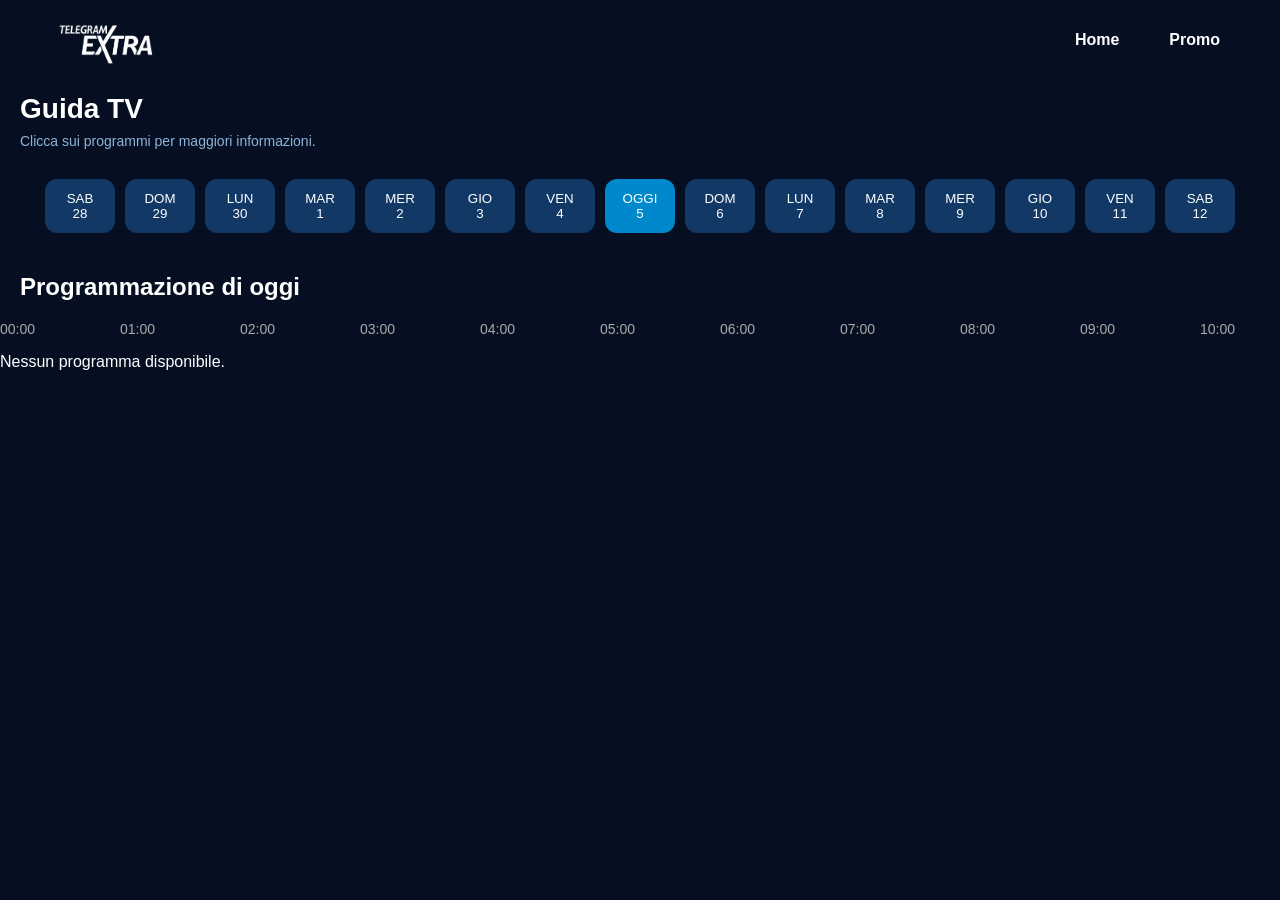
<file: guida.html>
<!DOCTYPE html>
<html lang="it">

<head>

<meta charset="UTF-8">
<meta name="viewport" content="width=device-width, initial-scale=1.0">

<title>Guida TV - Telegram Extra</title>

<link rel="stylesheet" href="css/stile.css">
<link rel="stylesheet" href="css/guida.css">

</head>


<body>


<header>

<img src="immagini/logo.png" class="logo">


<nav id="menu">

<a href="index.html">Home</a>

<a href="promo.html">Promo</a>

</nav>

</header>




<section class="guida">


<h1>Guida TV</h1>


<p class="info-guida">
Clicca sui programmi per maggiori informazioni.
</p>



<div class="giorni">

<div id="giorni-container"></div>

</div>




<h2 id="giorno-selezionato"></h2>





<div class="timeline">


<div class="orari" id="orari">

</div>



<div class="programmi" id="lista-programmi">

</div>


</div>







<!-- POPUP PROGRAMMA -->


<div class="popup" id="popup">


<div class="popup-content">



<button class="chiudi" id="chiudi-popup">

×

</button>



<img id="popup-img">



<div class="popup-testo">



<p id="popup-orario"></p>



<h2 id="popup-titolo"></h2>



<div id="popup-info" class="popup-info"></div>



<p id="popup-descrizione"></p>



</div>



</div>


</div>




</section>





<script src="js/guida.js?v=4"></script>


</body>

</html>
</file>
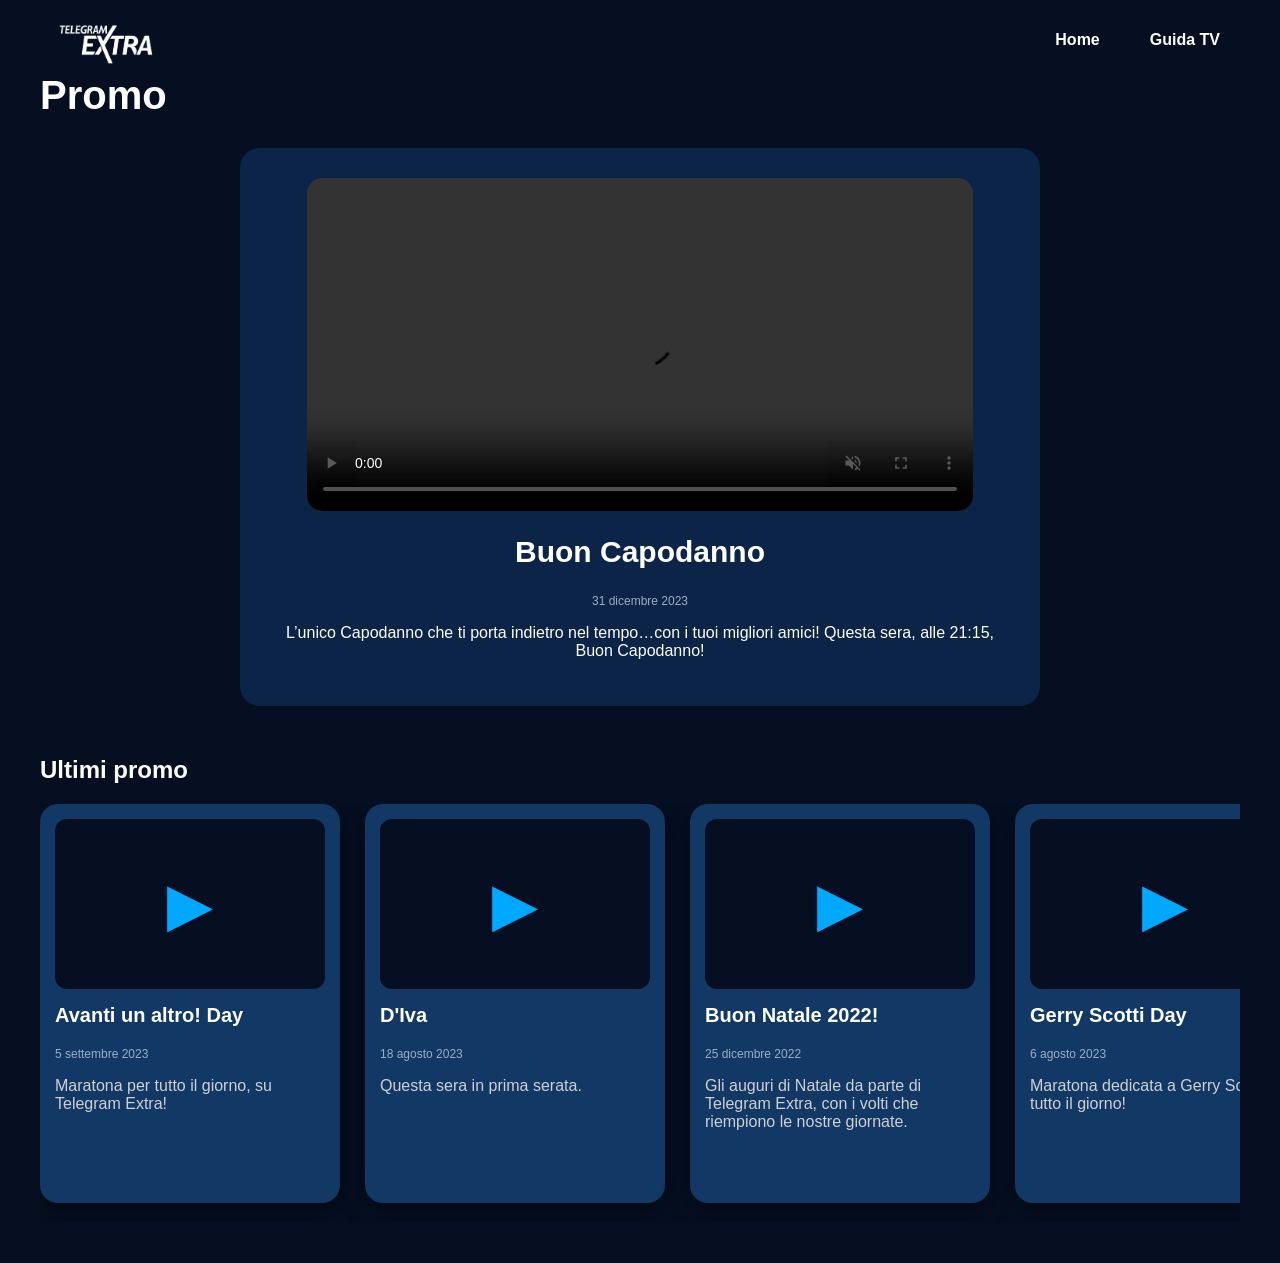
<file: promo.html>
<!DOCTYPE html>
<html lang="it">

<head>

<meta charset="UTF-8">

<meta name="viewport" content="width=device-width, initial-scale=1.0">

<title>Promo - Telegram Extra</title>

<link rel="stylesheet" href="css/stile.css">
<link rel="stylesheet" href="css/promo.css">

</head>


<body>


<header>

<img src="immagini/logo.png" class="logo">


<nav id="menu">

<a href="index.html">Home</a>

<a href="guida.html">Guida TV</a>

</nav>

</header>


<section class="promo">


<h1>Promo</h1>


<!-- PROMO PRINCIPALE -->

<div class="promo-principale" id="promo-principale">

</div>


<!-- ELENCO PROMO -->

<h2>Ultimi promo</h2>


<div class="lista-promo" id="lista-promo">

</div>


</section>


<script type="module">

import("./js/promo.js?v=" + Date.now());

</script>


</body>

</html>
</file>
<file: css/stile.css>
:root {

    --blu-sfondo:#071426;
    --blu-card:#0B2447;
    --azzurro:#00A8FF;

}


* {

    box-sizing:border-box;

}


html,
body {

    width:100%;
    max-width:100%;
    overflow-x:hidden;

}



body {

    margin:0;
    background:#050f21;
    color:white;
    font-family:'Montserrat', sans-serif;

}



/* ==========================
   HEADER
========================== */


header {

    width:100%;
    height:80px;

    position:fixed;

    top:0;
    left:0;

    z-index:99999;

    display:flex;
    align-items:center;
    justify-content:space-between;

    padding:0 40px;

    background:transparent;

    transition:
    background .3s ease,
    backdrop-filter .3s ease;

}



header.scrolled {

    background:rgba(5,15,33,.78);

    backdrop-filter:blur(14px);

    -webkit-backdrop-filter:blur(14px);

}



.logo {

    height:75px;
    width:auto;

}



nav {

    display:flex;
    align-items:center;

    gap:10px;

}



nav a {

    color:white;

    text-decoration:none;

    font-size:16px;

    font-weight:600;

    padding:10px 20px;

    border-radius:20px;

    transition:.3s;

}



nav a:hover {

    background:rgba(0,102,204,.8);

}





/* ==========================
   SPAZIO HEADER
========================== */


.hero {

    margin-top:80px;

    position:relative;

    width:100%;

    height:520px;

    background-size:cover;

    background-position:center center;

    background-repeat:no-repeat;

    overflow:hidden;

    box-shadow:0 15px 40px rgba(0,0,0,.45);

}



.hero-overlay {

    position:absolute;

    inset:0;

    z-index:1;

    background:
    linear-gradient(
        90deg,
        rgba(0,0,0,.85),
        rgba(0,0,0,.35),
        rgba(0,0,0,.10)
    );

}



.hero-content {

    position:absolute;

    inset:0;

    z-index:2;

}



.hero-info {

    position:absolute;

    left:60px;

    bottom:55px;

    max-width:650px;

}



.hero-top {

    margin-bottom:15px;

}



.hero-prima-serata {

    color:#00A8FF;

    font-size:16px;

    font-weight:700;

    letter-spacing:1.5px;

    text-transform:uppercase;

}



.hero-info h1 {

    font-size:54px;

    line-height:1.05;

    font-weight:800;

    letter-spacing:-1px;

    margin:12px 0 15px;

}



.hero-info p {

    font-size:18px;

    line-height:1.55;

    color:#eee;

    max-width:620px;

    margin:0;

}


/* ==========================
   PROMO HOME
========================== */


.promo-home {

    width:95%;

    margin:40px auto;

}



.promo-home h2 {

    font-size:30px;

    font-weight:700;

    margin-bottom:25px;

}



#lista-promo-home {

    display:flex;

    gap:25px;

    overflow-x:auto;

    padding-bottom:20px;

}





.scheda-promo {

    min-width:300px;

    background:#0b2447;

    border-radius:18px;

    padding:15px;

    box-shadow:0 8px 25px rgba(0,0,0,.4);

    transition:.3s;

}



.scheda-promo:hover {

    transform:translateY(-5px);

}



.scheda-promo video {

    width:100%;

    border-radius:12px;

}



.scheda-promo h3 {

    font-size:20px;

    margin-top:15px;

}



.scheda-promo p {

    color:#ccc;

}





/* ==========================
   TUTTI I PROMO
========================== */


.tutti-promo {

    text-align:center;

    margin-top:30px;

}



.tutti-promo a {

    display:inline-block;

    background:#0066cc;

    color:white;

    padding:14px 50px;

    border-radius:30px;

    text-decoration:none;

    font-size:20px;

    font-weight:700;

}





/* ==========================
   GUIDA TV
========================== */


.guida {

    width:100%;

    margin:40px 0;

}



.guida h1 {

    font-size:32px;

    margin-left:20px;

}





.programma {

    background:#0b2447;

    padding:20px;

    margin:15px 0;

    border-radius:15px;

    display:flex;

    justify-content:space-between;

    align-items:center;

}



.programma.in-onda {

    border:3px solid #00aaff;

    background:#123866;

}



.programma small {

    color:#00aaff;

    font-weight:bold;

}





/* ==========================
   ELEMENTI VARI
========================== */


.anteprima-promo {

    height:170px;

    background:#050f21;

    border-radius:12px;

    display:flex;

    align-items:center;

    justify-content:center;

    font-size:60px;

    color:#00A8FF;

}





.promo-principale {

    max-width:800px;

    margin:30px auto;

    text-align:center;

}



.promo-principale video {

    width:100%;

    border-radius:15px;

}


/* ==========================
   MOBILE
========================== */


@media(max-width:700px) {



/* HEADER */

header {

    height:70px;

    padding:0 15px;

    background:rgba(5,15,33,.30);

    backdrop-filter:blur(10px);

    -webkit-backdrop-filter:blur(10px);

}



.logo {

    height:50px;

}



nav {

    gap:5px;

}



nav a {

    font-size:12px;

    padding:6px 10px;

}





/* ==========================
   HERO MOBILE
========================== */


.hero {

    margin-top:70px;

    height:auto;

    aspect-ratio:16 / 9;

    min-height:0;

    background-size:contain;

    background-repeat:no-repeat;

    background-position:center top;

    background-color:#050f21;

}





.hero-overlay {

    background:
    linear-gradient(
        0deg,
        rgba(0,0,0,.95) 0%,
        rgba(0,0,0,.70) 45%,
        rgba(0,0,0,.20) 100%
    );

}





.hero-content {

    height:100%;

}





.hero-info {

    left:20px;

    right:20px;

    bottom:15px;

    max-width:none;

}





.hero-prima-serata {

    font-size:12px;

    letter-spacing:1px;

}





.hero-info h1 {

    font-size:26px;

    line-height:1.1;

    margin:8px 0 10px;

}





.hero-info p {

    font-size:13px;

    line-height:1.4;

    max-width:100%;

    display:block;

    overflow:visible;

    -webkit-line-clamp:unset;

    -webkit-box-orient:initial;

    margin:0;

}





/* PROMO MOBILE */


.promo-home {

    width:90%;

}



.promo-home h2 {

    font-size:28px;

}



.scheda-promo {

    min-width:260px;

}





.anteprima-promo {

    height:130px;

    font-size:45px;

}





.promo-principale {

    width:95%;

}



}
</file>
<file: css/guida.css>
.guida {

    padding:30px 0;
    width:100%;
    max-width:100%;

}



.guida h1 {

    font-size:28px;
    margin-left:20px;

}



/* ==========================
   GIORNI
========================== */


.giorni {

    margin:30px 0;
    width:100%;
    display:flex;
    justify-content:center;

}



#giorni-container {

    display:flex;
    justify-content:center;
    flex-wrap:nowrap;
    gap:10px;

    overflow-x:auto;
    overflow-y:hidden;

    white-space:nowrap;

    padding-bottom:10px;

}



#giorni-container button {

    flex:0 0 auto;

    min-width:70px;

    padding:12px;

    border:none;

    border-radius:12px;

    background:#123866;

    color:white;

    cursor:pointer;

    transition:.3s;

}



#giorni-container button:hover {

    background:#0066aa;

}



#giorni-container .giorno-attivo {

    background:#0088cc;

}



/* ==========================
   TITOLO GIORNO
========================== */


#giorno-selezionato {

    padding:0 20px;

}



/* ==========================
   TIMELINE
========================== */


.timeline {

    overflow-x:auto;
    overflow-y:hidden;

    width:100%;
    max-width:100%;

    cursor:grab;

}



.timeline:active {

    cursor:grabbing;

}



/* ==========================
   ORARI
========================== */


.orari {

    display:flex;

    width:max-content;

    color:#aaa;

    margin-bottom:15px;

}



.orari span {

    width:120px;

    font-size:14px;

}



/* ==========================
   PROGRAMMI
========================== */


.programmi {

    position:relative;

    width:2880px;

    height:130px;

}



.programma {

    position:absolute;

    top:0;

    background:#123866;

    padding:10px;

    border-radius:12px;

    height:90px;

    display:flex;

    flex-direction:column;

    justify-content:center;

    box-sizing:border-box;

    overflow:hidden;

    transition:.25s;

}



.programma:hover {

    transform:translateY(-3px);

}



/* ==========================
   TESTO PROGRAMMI
========================== */


.programma strong {

    display:block;

    font-size:13px;

    line-height:1.1;

    white-space:nowrap;

    overflow:hidden;

    text-overflow:ellipsis;

}



.programma span {

    display:block;

    font-size:11px;

    color:#b9c7d8;

    margin-top:5px;

    white-space:nowrap;

    overflow:hidden;

    text-overflow:ellipsis;

}



/* ==========================
   IN ONDA
========================== */


.in-onda {

    background:#0077cc !important;

    box-shadow:0 0 20px rgba(0,120,255,.5);

}



.in-onda small {

    display:block;

    margin-top:5px;

    font-weight:bold;

}


/* ==========================
   POPUP
========================== */


.popup {

    display:none;

    position:fixed;

    top:0;
    left:0;

    width:100%;
    height:100%;

    background:rgba(0,0,0,.75);

    justify-content:center;

    align-items:center;

    padding:20px;

    z-index:2000;

}



/* ==========================
   CONTENUTO POPUP
========================== */


.popup-content {

    position:relative;

    background:#071426;

    width:644px;

    max-width:95%;

    padding:30px;

    border-radius:20px;

    box-shadow:0 10px 40px rgba(0,0,0,.5);

    box-sizing:border-box;

    overflow:hidden;

    text-align:left;

}



.popup-content img {

    display:block;

    width:100%;

    height:auto;

    max-height:329px;

    object-fit:contain;

    background:#000;

    border-radius:12px;

}



/* ==========================
   ORARIO
========================== */


#popup-orario {

    margin:15px 0 5px;

    color:#8fb3d9;

    font-size:13px;

}



/* ==========================
   TITOLO
========================== */


.popup-content h2 {

    margin:0 0 10px;

    color:white;

    font-size:22px;

    line-height:1.2;

}



/* ==========================
   INFO
========================== */


.popup-info {

    display:inline-block;

    margin-bottom:15px;

    padding:5px 12px;

    background:rgba(0,168,255,.12);

    border:1px solid rgba(0,168,255,.35);

    border-radius:20px;

    color:#7fd8ff;

    font-size:12px;

    font-weight:bold;

}



/* ==========================
   DESCRIZIONE
========================== */


#popup-descrizione {

    margin:0;

    color:#cbd5e1;

    font-size:14px;

    line-height:1.5;

}



/* ==========================
   CHIUSURA
========================== */


.chiudi {

    position:absolute;

    top:10px;

    right:15px;

    width:45px;

    height:45px;

    border:none;

    background:rgba(0,0,0,.25);

    border-radius:50%;

    color:white;

    font-size:32px;

    line-height:40px;

    cursor:pointer;

    z-index:99999;

}



/* ==========================
   INFO GUIDA
========================== */


.info-guida {

    margin-left:20px;

    margin-top:-15px;

    color:#8fb3d9;

    font-size:14px;

}



/* nasconde vecchia navigazione */


.navigazione-giorni {

    display:none;

}



/* ==========================
   MOBILE
========================== */


@media(max-width:768px){


.guida {

    padding:20px 0;

}



.guida h1,
#giorno-selezionato {

    padding-left:20px;

    padding-right:20px;

}



.giorni {

    padding:0 20px;

}



#giorni-container {

    justify-content:flex-start;

}



#giorni-container button {

    min-width:65px;

    padding:10px;

}



/* timeline */


.orari span {

    width:120px;

    font-size:12px;

}



.programmi {

    width:2880px;

}



.programma {

    height:80px;

    padding:8px;

}



.programma strong {

    font-size:12px;

}



.programma span {

    font-size:10px;

}



/* ==========================
   POPUP MOBILE CORRETTO
========================== */


.popup {

    display:none;

    align-items:center;

    justify-content:center;

    padding:15px;

    overflow-y:auto;

}



.popup-content {

    width:95%;

    max-width:420px;

    max-height:85vh;

    padding:20px;

    border-radius:15px;

    overflow-y:auto;

}



.popup-content img {

    width:100%;

    max-height:220px;

    object-fit:contain;

}



.popup-content h2 {

    font-size:20px;

}



#popup-orario {

    font-size:12px;

}



.popup-info {

    font-size:11px;

}



#popup-descrizione {

    font-size:13px;

    line-height:1.5;

    overflow:visible;

}



/* X */

.chiudi {

    top:8px;

    right:8px;

    width:38px;

    height:38px;

    font-size:28px;

}



html,
body {

    width:100%;

    max-width:100%;

    overflow-x:hidden;

}


}
</file>
<file: css/promo.css>
body {

    background:#050f21;

    color:white;

    font-family:Arial, sans-serif;

}


/* ==========================
   SEZIONE PROMO
========================== */

.promo {

    padding:40px;

}


/* ==========================
   TITOLO
========================== */

.promo h1 {

    font-size:40px;

    margin-bottom:30px;

}


/* ==========================
   VIDEO PRINCIPALE
========================== */

.promo-principale {

    background:#0b2447;

    border-radius:20px;

    padding:30px;

    text-align:center;

    margin-bottom:50px;

}


.promo-principale video {

    width:90%;

    max-height:500px;

    border-radius:15px;

}


.promo-principale h2 {

    font-size:30px;

    margin-top:20px;

}


/* ==========================
   LISTA VIDEO
========================== */

.lista-promo {

    display:flex;

    gap:25px;

    overflow-x:auto;

    padding-bottom:20px;

}


/* ==========================
   SCHEDA
========================== */

.scheda-promo {

    min-width:300px;

    background:#123866;

    border-radius:18px;

    padding:15px;

    transition:0.3s;

}


.scheda-promo:hover {

    transform:scale(1.05);

}


.scheda-promo video {

    width:100%;

    border-radius:12px;

}


.scheda-promo h3 {

    margin-top:15px;

    font-size:20px;

}


.scheda-promo p {

    color:#d0d0d0;

}


/* ==========================
   DATA PROMO
========================== */

.data-promo {

    display:block;

    font-size:12px;

    color:#9caec4;

    margin:5px 0 8px;

}


/* ==========================
   MOBILE
========================== */

@media(max-width:700px) {


.promo {

    padding:20px 15px;

}


.promo h1 {

    font-size:32px;

}


.promo-principale {

    padding:20px;

    margin-bottom:35px;

}


.promo-principale video {

    width:100%;

    max-height:none;

}


.promo-principale h2 {

    font-size:24px;

}


.lista-promo {

    gap:15px;

}


.scheda-promo {

    min-width:260px;

}


.scheda-promo h3 {

    font-size:18px;

}


.scheda-promo p {

    font-size:14px;

}


}
</file>
